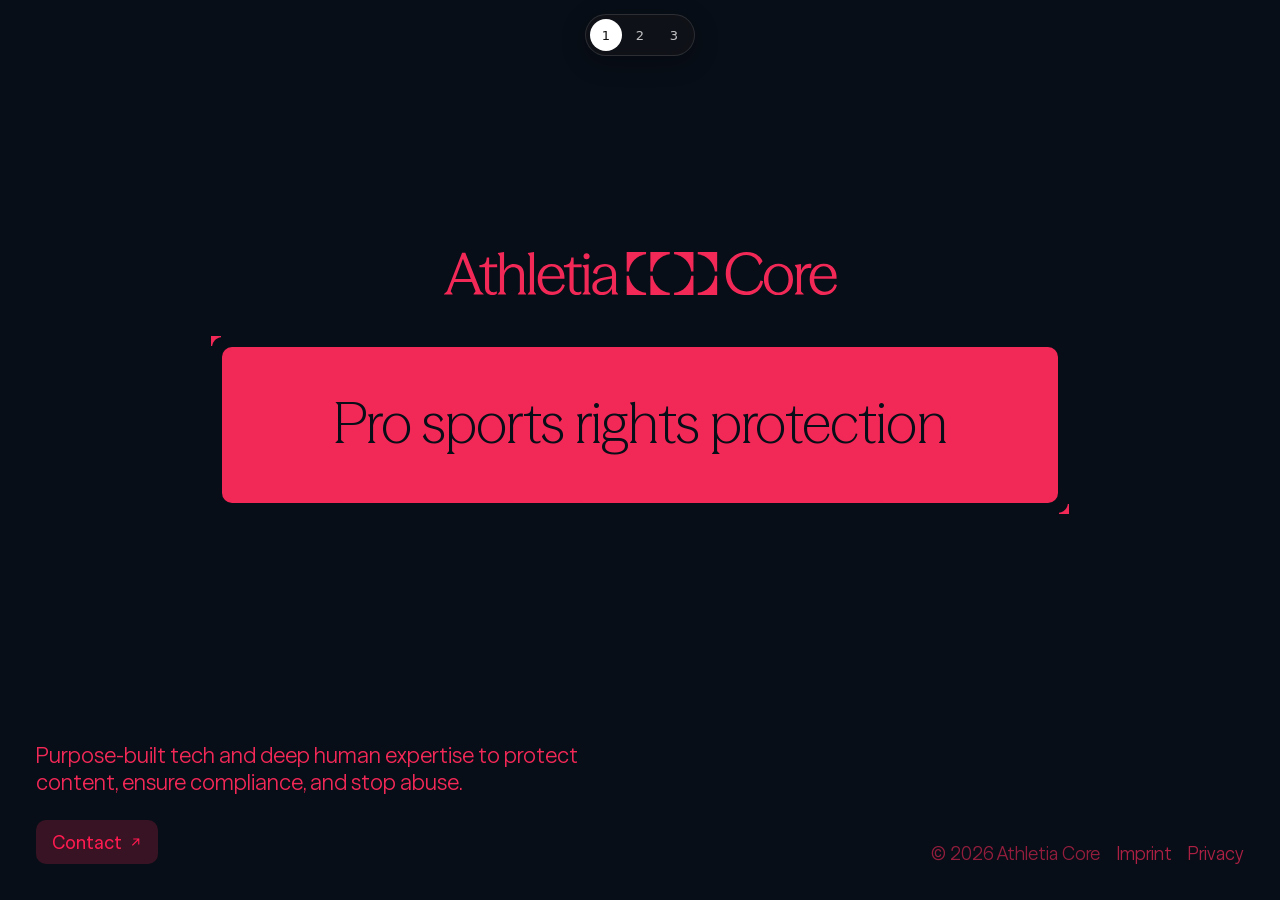
<file: index.html>
<!DOCTYPE html>
<html lang="en">
<head>
<meta charset="utf-8">
<meta name="robots" content="noindex, nofollow">
<meta http-equiv="refresh" content="0; url=/1/">
<title>Athletia Core · Concepts</title>
<script>location.replace('/1/' + location.search);</script>
</head>
<body style="background:#080E17"><a href="/1/" style="color:#F22857">Open concept 1</a></body>
</html>
</file>
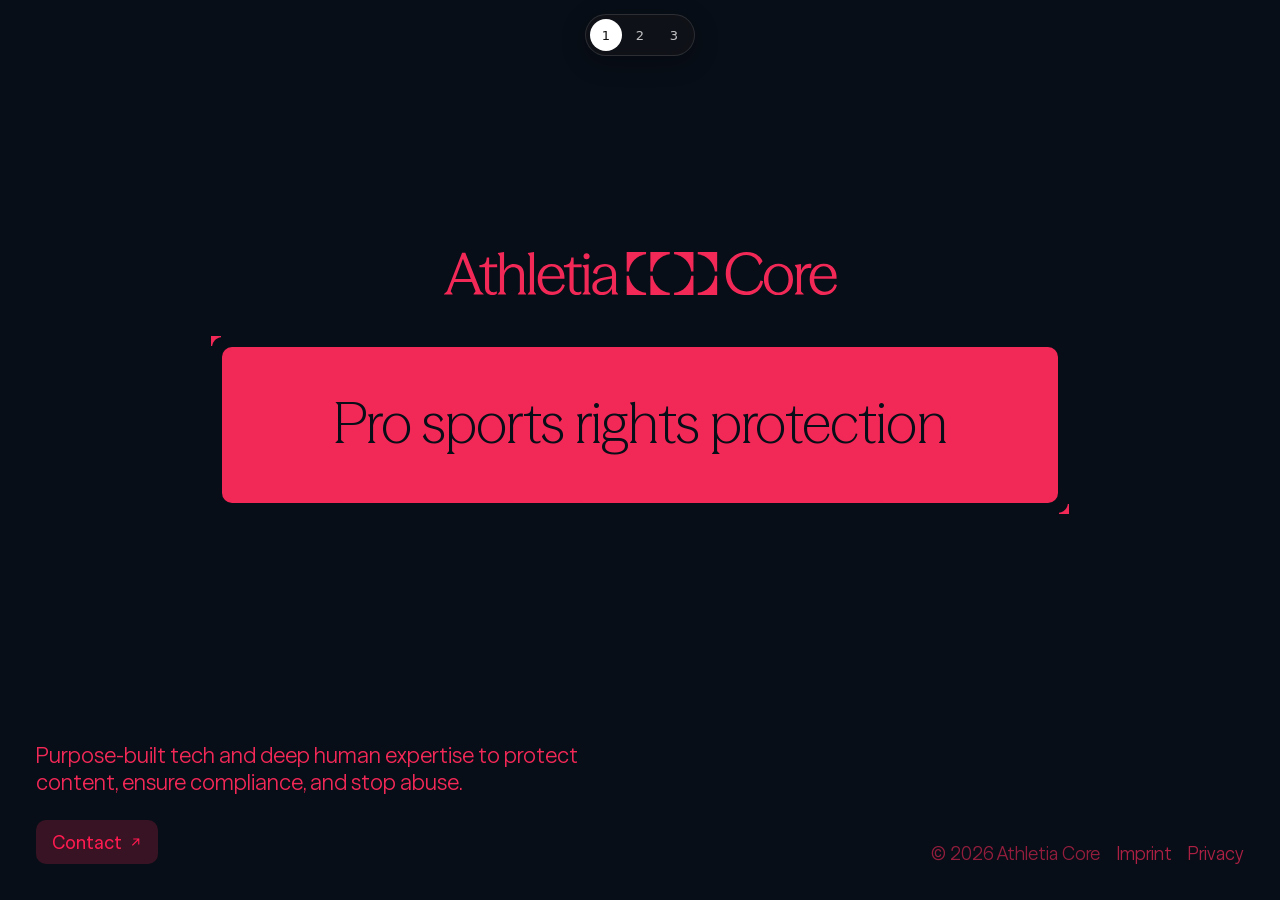
<file: 1/index.html>
<!DOCTYPE html>
<html lang="en">
<head>
<meta charset="utf-8">
<meta name="viewport" content="width=device-width, initial-scale=1">
<title>Athletia Core</title>
<link rel="preload" href="/fonts/SeasonCollectionVF-TRIAL.woff2" as="font" type="font/woff2" crossorigin>
<link rel="stylesheet" href="/fonts/season.css">
<script>
  // Run the intro only when motion is allowed; otherwise the page shows its final state.
  if (!window.matchMedia('(prefers-reduced-motion: reduce)').matches) document.documentElement.classList.add('intro');
</script>
<style>
  :root {
    /* Concept 2 · navy stage, everything pink. Layout: centred mark + target band, copy and legal pinned to the bottom edge. */
    --navy: #080E17;
    --pink: #F22857;
    --pink-hot: #FF1B50;
    --pink-20: rgba(242, 40, 87, 0.20);
    --pink-30: rgba(242, 40, 87, 0.30);
    /* Season Collection (trial): Sans for body, Mix (SERF 50) for the headline. See /fonts/season.css. */
    --font-body: "Season", "Helvetica Neue", Arial, sans-serif;
    --font-display: "Season", Georgia, "Times New Roman", serif;
    --edge: clamp(16px, 2.8vw, 40px);
    color-scheme: dark;
  }
  * { box-sizing: border-box; }
  html, body { height: 100%; margin: 0; }
  body {
    background: var(--navy);
    color: var(--pink);
    font-family: var(--font-body);
    -webkit-font-smoothing: antialiased;
    overflow-x: hidden;
  }
  a { color: inherit; text-decoration: none; }
  :focus-visible { outline: 2px solid var(--pink); outline-offset: 3px; border-radius: 4px; }

  .stage {
    position: relative;
    min-height: 100%;
    display: grid;
    grid-template-rows: 1fr auto;
    overflow: hidden;
  }

  /* ---------- Centre: logo + target band ---------- */
  .centre {
    display: flex;
    flex-direction: column;
    align-items: center;
    justify-content: center;
    gap: clamp(28px, 3vw, 44px);
    padding: 48px var(--edge) 24px;   /* nudges the hero ~24px above true centre, towards the gap above the copy */
  }
  .logo { width: 393px; max-width: 100%; color: var(--pink); line-height: 0; }
  .logo svg { width: 100%; height: auto; display: block; overflow: visible; }
  .sig-c { transform-box: fill-box; transform-origin: center; }

  .slot {
    position: relative;
    width: min(860px, 100%);
    display: flex;
    align-items: center;
    justify-content: center;
  }
  .target {
    position: relative;
    width: 100%;
    display: grid;
    grid-template: minmax(0, 1fr) / minmax(0, 1fr);
    padding: 12px;
  }
  .tick { position: absolute; width: 10px; height: 10px; line-height: 0; }
  .tick svg { width: 10px; height: 10px; display: block; }
  .tick.tl { top: 1px; left: 1px; }
  .tick.br { right: 1px; bottom: 1px; transform: rotate(180deg); }

  .band {
    background: var(--pink);
    border-radius: 10px;
    display: grid;
    place-items: center;
    overflow: hidden;
    min-width: 0;
    min-height: 0;
  }
  .band-inner { padding: 48px clamp(24px, 3.9vw, 56px); }
  .band h1 {
    margin: 0;
    color: var(--navy);
    font-family: var(--font-display);
    font-variation-settings: "SERF" 50;
    font-weight: 300;
    font-size: 56px;
    line-height: 1;
    letter-spacing: -0.015em;
    text-align: center;
    text-wrap: balance;
    padding-bottom: 0.08em;
  }
  .band h1 span { display: inline-block; }


  /* ---------- Bottom: copy, contact, legal ---------- */
  .foot {
    display: flex;
    justify-content: space-between;
    align-items: flex-end;
    gap: 24px 40px;
    flex-wrap: wrap;
    padding: 0 var(--edge) var(--edge);
  }
  .intro-copy { display: grid; gap: 24px; justify-items: start; max-width: 560px; }
  .intro-copy p { margin: 0; font-size: 22px; line-height: 1.2; }
  .intro-copy p .w { display: inline-block; }

  .btn {
    display: inline-flex;
    align-items: center;
    gap: 8px;
    height: 44px;
    padding: 0 16px;
    border-radius: 10px;
    background: var(--pink-20);
    color: var(--pink-hot);
    font-size: 18px;
    font-weight: 500;
    transition: background-color .2s ease;
  }
  .btn svg { width: 12px; height: 12px; transition: transform .2s ease; }
  .btn:hover { background: var(--pink-30); }
  .btn:hover svg { transform: translate(2px, -2px); }

  /* Contact hover: the hero's corner-tick crosshairs open around the button */
  .btn-wrap { position: relative; display: inline-flex; }
  .btn-tick { position: absolute; width: 6px; height: 6px; line-height: 0; opacity: 0; pointer-events: none;
    transition: transform .45s cubic-bezier(0.16, 1, 0.3, 1), opacity .2s ease; }
  .btn-tick svg { width: 6px; height: 6px; display: block; }
  .btn-tick.tl { top: -5px; left: -5px; transform: translate(5px, 5px); }
  .btn-tick.br { bottom: -5px; right: -5px; transform: rotate(180deg) translate(5px, 5px); }
  .btn-wrap:hover .btn-tick, .btn:focus-visible ~ .btn-tick { opacity: 1; }
  .btn-wrap:hover .btn-tick.tl, .btn:focus-visible ~ .btn-tick.tl { transform: none; }
  .btn-wrap:hover .btn-tick.br, .btn:focus-visible ~ .btn-tick.br { transform: rotate(180deg); }

  .legal { display: flex; gap: 16px; font-size: 18px; line-height: 1.2; }
  .legal .copy { opacity: .6; }
  .legal a { opacity: .7; transition: opacity .2s ease; }
  .legal a:hover { opacity: 1; }

  /* Pre-animation state (only when the intro runs) */
  .intro .sig-c,
  .intro .sig-l,
  .intro .sig-r,
  .intro .word-l,
  .intro .word-r,
  .intro .intro-copy .w,
  .intro .btn,
  .intro .legal > *,
  .intro .tick,
  .intro .band,
  .intro .band h1 span { opacity: 0; }

  @media (max-width: 720px) {
    .centre { padding-top: 72px; }
    .foot { flex-direction: column; align-items: flex-start; }
    .legal { flex-wrap: wrap; }
  }
</style>
</head>
<body>
<main class="stage" id="stage">
  <section class="centre">
    <div class="logo" role="img" aria-label="Athletia Core">
      <svg viewBox="0 0 393 44" fill="none" xmlns="http://www.w3.org/2000/svg" aria-hidden="true">
<defs><clipPath id="clipL"><rect x="-20" y="-10" width="202.4" height="64"/></clipPath><clipPath id="clipSL"><rect x="150" y="-10" width="56.3" height="64"/></clipPath><clipPath id="clipSR"><rect x="249.6" y="-10" width="60" height="64"/></clipPath><clipPath id="clipR"><rect x="273.4" y="-10" width="140" height="64"/></clipPath></defs>
<g clip-path="url(#clipL)"><g class="word-l">
<path d="M0 42.5286V42.1241L3.1203 39.2927L18.0862 0.866754H21.3221L36.5191 39.2349L39.5816 42.1241V42.5286H29.5851L29.5273 42.1241L31.6075 39.3505L27.9672 29.9896H10.1699L6.64509 39.3505L8.66751 42.1241L8.60973 42.5286H0ZM11.2678 27.0426H26.8115L18.953 6.76066L11.2678 27.0426Z" fill="currentColor"/>
<path d="M48.3254 43.1064C44.0495 43.1064 40.9869 40.6795 40.9869 35.3634V15.1393H35.4397V13.059C40.4669 12.6546 42.2582 11.6145 42.7782 5.48943H45.1474V12.539L53.0637 12.1923L53.237 15.1393H45.1474V35.5368C45.1474 38.946 46.9964 40.2173 49.3078 40.2173C50.5212 40.2173 51.6769 40.0439 52.717 39.2927L52.9481 41.4307C52.0814 42.2397 50.4634 43.1064 48.3254 43.1064Z" fill="currentColor"/>
<path d="M53.8866 42.5286V42.0663L55.9091 39.4661V4.33376L53.8866 1.50237V1.0401L60.0695 0V18.664C61.803 14.5614 65.5011 11.9612 69.8926 11.9612C75.7866 11.9612 80.0047 15.5437 80.0047 22.131V39.4661L82.0272 42.0663V42.5286H73.8219V42.0663L75.8443 39.4661V22.6511C75.8443 17.6239 73.0707 15.197 69.0259 15.197C64.7499 15.197 61.0518 18.5485 60.0695 23.8068V39.4661L62.0919 42.0663V42.5286H53.8866Z" fill="currentColor"/>
<path d="M90.0356 39.4661L92.058 42.0663V42.5286H83.8528V42.0663L85.8752 39.4661V4.33376L83.8528 1.50237V1.0401L90.0356 0V39.4661Z" fill="currentColor"/>
<path d="M98.1713 27.1582C98.1713 35.0167 102.91 39.6972 108.803 39.6972C113.484 39.6972 116.662 37.3281 118.395 32.3587L120.822 33.1099C119.262 39.1772 114.582 43.1064 107.994 43.1064C99.5003 43.1064 93.722 36.4035 93.722 27.5049C93.722 18.664 99.1536 11.9612 107.706 11.9612C117.413 11.9612 120.938 19.5308 120.476 26.7537H98.1713C98.1713 26.8693 98.1713 27.0426 98.1713 27.1582ZM98.4024 24.3268H116.026C115.795 18.8952 112.791 14.3881 107.706 14.3881C102.563 14.3881 99.2114 18.7218 98.4024 24.3268Z" fill="currentColor"/>
<path d="M132.809 43.1064C128.533 43.1064 125.47 40.6795 125.47 35.3634V15.1393H119.923V13.059C124.95 12.6546 126.742 11.6145 127.262 5.48943H129.631V12.539L137.547 12.1923L137.72 15.1393H129.631V35.5368C129.631 38.946 131.48 40.2173 133.791 40.2173C135.005 40.2173 136.16 40.0439 137.2 39.2927L137.432 41.4307C136.565 42.2397 134.947 43.1064 132.809 43.1064Z" fill="currentColor"/>
<path d="M144.668 39.4661L146.691 42.0663V42.5286H138.543V42.0663L140.566 39.4661V16.5838L138.543 13.7525V13.2902L144.668 12.2501V39.4661ZM142.53 7.22293C140.855 7.22293 139.526 5.89391 139.526 4.16041C139.526 2.48469 140.855 1.15567 142.53 1.15567C144.264 1.15567 145.651 2.48469 145.651 4.16041C145.651 5.89391 144.264 7.22293 142.53 7.22293Z" fill="currentColor"/>
<path d="M157.71 43.1064C152.105 43.1064 148.349 39.9283 148.349 35.0745C148.349 30.0474 152.048 27.1582 158.577 25.8292L167.938 24.0379V21.8999C167.938 16.9883 164.991 14.4459 160.888 14.4459C156.612 14.4459 153.319 17.1617 153.203 22.131L149.043 20.9754C149.678 15.8904 154.128 11.9612 160.946 11.9612C167.707 11.9612 172.041 15.7171 172.041 22.3044V39.4083L174.063 42.0663V42.5286H167.938V36.4035C165.973 40.6217 162.449 43.1064 157.71 43.1064ZM167.938 32.0698V26.407L159.848 28.025C155.226 29.0651 152.741 31.203 152.741 34.7856C152.741 38.0215 155.052 40.1017 158.75 40.1017C163.72 40.1017 166.898 36.4613 167.938 32.0698Z" fill="currentColor"/>
</g></g>
<g clip-path="url(#clipSL)"><g class="sig-l">
<path d="M184.953 23.7074C185.946 32.6938 193.081 39.828 202.068 40.8215V43.0956H182.68V23.7074H184.953Z" fill="currentColor"/>
<path d="M202.068 2.28448C193.081 3.27796 185.946 10.4125 184.953 19.3989H182.68V0.0107422H202.068V2.28448Z" fill="currentColor"/>
</g></g>
<g clip-path="url(#clipSR)"><g class="sig-r">
<path d="M273.158 19.3989H270.885C269.892 10.4125 262.756 3.27796 253.77 2.28448V0.0107422H273.158V19.3989Z" fill="currentColor"/>
<path d="M273.158 43.0956H253.77V40.8215C262.756 39.828 269.892 32.6938 270.885 23.7074H273.158V43.0956Z" fill="currentColor"/>
</g></g>
<g class="sig-c">
<path d="M208.651 23.7074C209.644 32.694 216.778 39.828 225.765 40.8215V43.0956H206.376V23.7074H208.651Z" fill="currentColor"/>
<path d="M249.461 19.3989H247.188C246.194 10.4124 239.059 3.27798 230.073 2.28448V0.0107422H249.461V19.3989Z" fill="currentColor"/>
<path d="M249.461 43.0956H230.073V40.8215C239.059 39.828 246.194 32.694 247.188 23.7074H249.461V43.0956Z" fill="currentColor"/>
<path d="M225.765 2.28448C216.778 3.27799 209.644 10.4124 208.651 19.3989H206.376V0.0107422H225.765V2.28448Z" fill="currentColor"/>
</g>
<g clip-path="url(#clipR)"><g class="word-r">
<path d="M302.281 43.0776C291.65 43.0776 281.773 35.8738 281.773 21.5242C281.773 6.94218 292.173 0.0288086 302.514 0.0288086C310.298 0.0288086 316.224 3.68883 318.606 9.32409L315.585 12.926L315.12 12.8679C313.9 7.05837 308.788 2.87549 302.455 2.87549C293.393 2.87549 286.537 9.49838 286.537 21.3499C286.537 33.2014 294.264 39.4176 302.397 39.4176C309.543 39.4176 314.539 35.99 316.515 28.6118L319.129 29.1347C317.56 38.0233 310.821 43.0776 302.281 43.0776Z" fill="currentColor"/>
<path d="M334.421 43.0776C325.997 43.0776 319.897 36.4547 319.897 27.3918C319.897 18.387 325.997 11.7641 334.421 11.7641C342.903 11.7641 349.003 18.387 349.003 27.3918C349.003 36.4547 342.903 43.0776 334.421 43.0776ZM334.421 40.4633C340.23 40.4633 344.529 35.0023 344.529 27.3918C344.529 19.7232 340.23 14.3203 334.421 14.3203C328.669 14.3203 324.37 19.7813 324.37 27.3918C324.37 35.0604 328.669 40.4633 334.421 40.4633Z" fill="currentColor"/>
<path d="M350.888 42.4967V42.0319L352.921 39.4176V16.4118L350.888 13.5651V13.1003L357.046 12.0546V18.6775C358.557 14.5527 361.461 11.7641 365.354 11.7641C366.109 11.7641 366.864 11.8222 367.445 11.9965L367.039 16.2956C360.764 14.4946 357.918 19.9556 357.046 23.9642V39.4176L359.719 42.0319V42.4967H350.888Z" fill="currentColor"/>
<path d="M370.159 27.0432C370.159 34.9442 374.923 39.65 380.849 39.65C385.554 39.65 388.75 37.2681 390.492 32.2718L392.932 33.0271C391.364 39.1271 386.658 43.0776 380.035 43.0776C371.495 43.0776 365.686 36.3385 365.686 27.3918C365.686 18.5032 371.147 11.7641 379.745 11.7641C389.505 11.7641 393.049 19.3746 392.584 26.6366H370.159C370.159 26.7528 370.159 26.927 370.159 27.0432ZM370.391 24.1966H388.111C387.878 18.7356 384.857 14.2041 379.745 14.2041C374.574 14.2041 371.205 18.5613 370.391 24.1966Z" fill="currentColor"/>
</g></g>
      </svg>
    </div>

    <div class="slot" id="slot">
      <div class="target" id="target">
        <span class="tick tl" aria-hidden="true"><svg viewBox="0 0 10 10"><path d="M10 1.17281C5.36491 1.68522 1.68475 5.36498 1.17234 10H0V0H10V1.17281Z" fill="#F22857"/></svg></span>
        <span class="tick br" aria-hidden="true"><svg viewBox="0 0 10 10"><path d="M10 1.17281C5.36491 1.68522 1.68475 5.36498 1.17234 10H0V0H10V1.17281Z" fill="#F22857"/></svg></span>
        <div class="band" id="band"><div class="band-inner"><h1><span>Pro sports rights protection</span></h1></div></div>
      </div>
    </div>
  </section>

  <footer class="foot">
    <div class="intro-copy">
      <p id="subline">Purpose-built tech and deep human expertise to protect content, ensure compliance, and stop abuse.</p>
      <span class="btn-wrap">
      <a class="btn" href="#contact">Contact
        <svg viewBox="0 0 12 12" fill="none" aria-hidden="true"><path d="M2.7444 9.00515L8.75481 2.99474M8.75481 7.94449V2.99474H3.80507" stroke="currentColor" stroke-width="1.1" stroke-linecap="square"/></svg>
      </a>
      <span class="btn-tick tl" aria-hidden="true"><svg viewBox="0 0 10 10"><path d="M10 1.17281C5.36491 1.68522 1.68475 5.36498 1.17234 10H0V0H10V1.17281Z" fill="#F22857"/></svg></span>
      <span class="btn-tick br" aria-hidden="true"><svg viewBox="0 0 10 10"><path d="M10 1.17281C5.36491 1.68522 1.68475 5.36498 1.17234 10H0V0H10V1.17281Z" fill="#F22857"/></svg></span>
      </span>
    </div>
    <nav class="legal" aria-label="Legal">
      <span class="copy">© 2026 Athletia Core</span>
      <a href="#imprint">Imprint</a>
      <a href="#privacy">Privacy</a>
    </nav>
  </footer>
</main>

<script>
(() => {
  const root = document.documentElement;
  const $ = (s, el = document) => el.querySelector(s);
  const $$ = (s, el = document) => [...el.querySelectorAll(s)];
  const reduce = window.matchMedia('(prefers-reduced-motion: reduce)');

  // Split the subline into words so they can stagger in
  const sub = $('#subline');
  sub.innerHTML = sub.textContent.trim().split(/\s+/).map(w => `<span class="w">${w}</span>`).join(' ');

  const target = $('#target'), band = $('#band');
  const headline = $('.band h1 span');
  const logo = $('.logo'), sigC = $('.sig-c'), sigL = $('.sig-l'), sigR = $('.sig-r'), wordL = $('.word-l'), wordR = $('.word-r');
  const words = $$('#subline .w'), btn = $('.btn'), legal = $$('.legal > *'), ticks = $$('.tick');

  const outExpo = 'cubic-bezier(0.16, 1, 0.3, 1)';
  const inOut = 'cubic-bezier(0.65, 0, 0.35, 1)';
  let running = [];

  const anim = (el, frames, opts) => { const a = el.animate(frames, { fill: 'both', ...opts }); running.push(a); return a; };

  function reset() {
    running.forEach(a => a.cancel());
    running = [];
  }

  function play() {
    reset();
    if (reduce.matches) { root.classList.remove('intro'); return; }
    root.classList.add('intro');

    // The band sits at its final size the whole time, so the headline never reflows or drifts.
    // Only the corner ticks (transform) and the pink fill (clip-path) move: no layout animation.
    const finalW = target.offsetWidth, finalH = target.offsetHeight;
    const dx = finalW / 2 - 12, dy = finalH / 2 - 12;   // ticks start as a 24px box at the centre

    const gap = parseFloat(getComputedStyle($('.centre')).rowGap) || 44;
    const lift = (gap + finalH) / 2;           // logo starts centred on its own, like frame 1

    // ---- 1. Logo animates in ---------------------------------------------
    anim(logo, [{ transform: `translateY(${lift}px)` }, { transform: `translateY(${lift}px)` }], { duration: 10 });
    // Logo builds outward from the centre: square, then the signet's sides, then the words
    anim(sigC, [{ opacity: 0, transform: 'scale(0.5)' }, { opacity: 1, transform: 'none' }], { duration: 700, delay: 150, easing: outExpo });
    anim(sigL, [{ opacity: 1, transform: 'translateX(24px)' }, { opacity: 1, transform: 'none' }], { duration: 800, delay: 550, easing: outExpo });
    anim(sigR, [{ opacity: 1, transform: 'translateX(-24px)' }, { opacity: 1, transform: 'none' }], { duration: 800, delay: 550, easing: outExpo });
    anim(wordL, [{ opacity: 1, transform: 'translateX(190px)' }, { opacity: 1, transform: 'none' }], { duration: 1100, delay: 950, easing: outExpo });
    anim(wordR, [{ opacity: 1, transform: 'translateX(-125px)' }, { opacity: 1, transform: 'none' }], { duration: 1100, delay: 950, easing: outExpo });

    // ---- 2. One continuous move: crosshairs open, the red box fills in behind them, the text rises ----
    const T = 1300;                                    // hero starts while the words are still settling
    const glide = 'cubic-bezier(0.6, 0, 0.15, 1)';   // soft start, long settle: no stops along the way
    const D = 1700;                                    // whole expansion, ticks to final band
    anim(logo, [{ transform: `translateY(${lift}px)` }, { transform: 'translateY(0)' }], { duration: 1200, delay: T, easing: inOut });

    const S = T + 150;
    ticks.forEach(t => anim(t, [{ opacity: 0 }, { opacity: 1 }], { duration: 300, delay: S, easing: 'ease-out' }));
    anim($('.tick.tl'), [{ transform: `translate(${dx}px, ${dy}px)` }, { transform: 'none' }],
      { duration: D, delay: S, easing: glide });
    anim($('.tick.br'), [{ transform: `translate(${-dx}px, ${-dy}px) rotate(180deg)` }, { transform: 'rotate(180deg)' }],
      { duration: D, delay: S, easing: glide });

    // Red box grows from the centre a beat behind the ticks and lands with them
    anim(band, [{ opacity: 1, clipPath: 'inset(50% 50% 50% 50% round 10px)' }, { opacity: 1, clipPath: 'inset(0% 0% 0% 0% round 10px)' }],
      { duration: D - 200, delay: S + 200, easing: glide });

    // Text rises in while the box is still settling
    anim(headline, [{ opacity: 0, transform: 'translateY(60%)' }, { opacity: 1, transform: 'none' }],
      { duration: 1000, delay: S + D * 0.55, easing: outExpo });

    // ---- 3. Lower content comes in once the hero has landed ---------------
    const L = S + D * 0.7;                              // overlaps the box landing: one continuous flow
    words.forEach((w, i) => anim(w,
      [{ opacity: 0, transform: 'translateY(0.6em)' }, { opacity: 1, transform: 'none' }],
      { duration: 900, delay: L + i * 12, easing: outExpo }));

    anim(btn, [{ opacity: 0, clipPath: 'inset(0 100% 0 0 round 10px)' }, { opacity: 1, clipPath: 'inset(0 0% 0 0 round 10px)' }],
      { duration: 700, delay: L + 150, easing: outExpo });

    legal.forEach((el, i) => anim(el,
      [{ opacity: 0, transform: 'translateY(8px)' }, { opacity: el.classList.contains('copy') ? 0.6 : 0.7, transform: 'none' }],
      { duration: 600, delay: L + 200 + i * 50, easing: outExpo }));

    Promise.all(running.map(a => a.finished)).then(() => {
      // Hand the final state back to CSS so the page stays responsive
      running.forEach(a => a.cancel());
      running = [];
      root.classList.remove('intro');
      $$('.logo, .sig-c, .sig-l, .sig-r, .word-l, .word-r, #subline .w, .btn, .legal > *, .tick, .band, .band h1 span').forEach(el => {
        el.style.opacity = ''; el.style.transform = ''; el.style.filter = ''; el.style.clipPath = '';
      });
    }).catch(() => {});
  }

  // Wait for the webfonts so the headline is measured at its real size, but never more than 1s:
  // on a slow connection the page still animates in (with the fallback font) instead of sitting blank.
  const fontsReady = document.fonts ? document.fonts.ready : Promise.resolve();
  Promise.race([fontsReady, new Promise(r => setTimeout(r, 1000))]).then(() => requestAnimationFrame(play));

  // The intro uses px values measured at the start. If the width changes mid-intro, jump to the end state
  // (height-only changes, like a mobile URL bar collapsing, are ignored).
  let lastW = window.innerWidth;
  window.addEventListener('resize', () => {
    if (window.innerWidth === lastW) return;
    lastW = window.innerWidth;
    running.forEach(a => a.finish());
  });
})();
</script>
<script src="/switcher.js" defer></script>
</body>
</html>
</file>
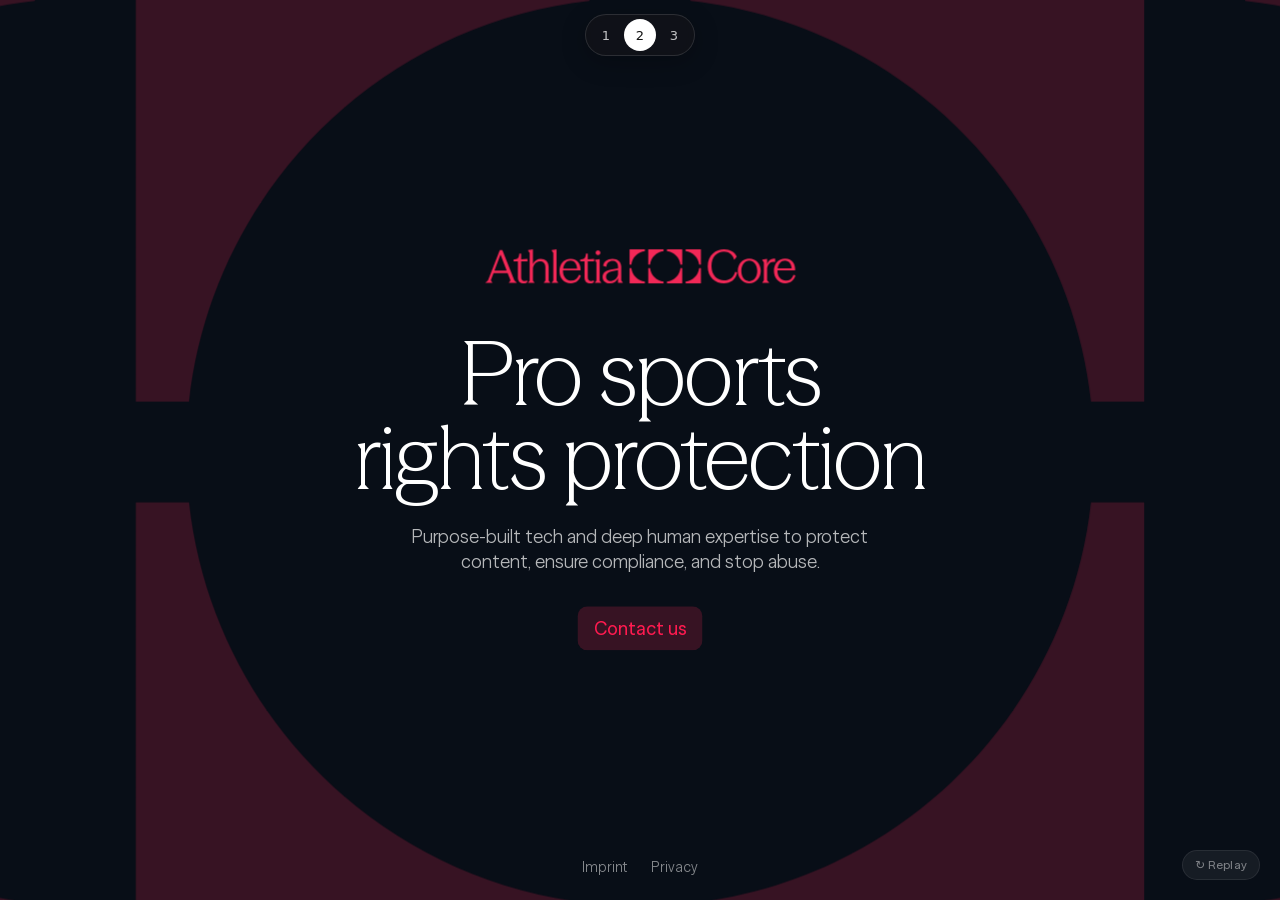
<file: 2/index.html>
<!DOCTYPE html>
<html lang="en">
<head>
<meta charset="utf-8">
<meta name="viewport" content="width=device-width, initial-scale=1">
<title>Athletia Core — Intro</title>
<link rel="preload" href="/fonts/SeasonCollectionVF-TRIAL.woff2" as="font" type="font/woff2" crossorigin>
<link rel="stylesheet" href="/fonts/season.css">
<style>
  :root {
    --bg: #080e17;
    --pink: #f22857;
    --pink-text: #ff1b50;
    --pink-20: rgba(242, 40, 87, 0.2);
    /* Season Collection (trial): Sans for body, Mix (SERF 50) for the headline. See /fonts/season.css. */
    --font-mix: "Season", Georgia, serif;
    --font-sans: "Season", system-ui, sans-serif;
  }
  * { box-sizing: border-box; margin: 0; padding: 0; }
  html, body { height: 100%; }
  body {
    background: var(--bg);
    color: #fff;
    font-family: var(--font-sans);
    overflow: hidden;
    -webkit-font-smoothing: antialiased;
  }

  .stage { position: relative; width: 100vw; height: 100vh; height: 100svh; overflow: hidden; }

  /* Background symbol — drawn at its final (cover) size, scaled down by JS */
  .symbol {
    position: absolute;
    left: 50%; top: calc(50% + 1.5px);
    width: max(147.08vw, 235.3vh);
    aspect-ratio: 2118 / 1009;
    transform: translate(-50%, -50%) scale(1);
    transform-origin: 50% 50%;
    pointer-events: none;
    will-change: transform;
  }
  .symbol svg { display: block; width: 100%; height: 100%; }

  /* Content stack (logo + hero), centred like the Figma frame */
  .stack {
    position: absolute;
    left: 50%; top: 50%;
    transform: translate(-50%, -50%);
    width: min(593px, calc(100vw - 48px));
    display: flex; flex-direction: column; align-items: center; gap: 48px;
  }
  .logo { display: block; width: 309.925px; height: 34px; overflow: visible; will-change: transform; }
  .logo .word { will-change: transform, opacity; }

  .hero { display: flex; flex-direction: column; align-items: center; gap: 32px; width: 100%; text-align: center; }
  .hero-text { display: flex; flex-direction: column; align-items: center; gap: 24px; width: 100%; }
  h1 {
    width: max-content;
    font-family: var(--font-mix);
    font-variation-settings: "SERF" 50;
    font-weight: 300;
    font-size: 88px;
    line-height: 0.96;
    letter-spacing: -0.02em;
    color: #fff;
  }
  /* each line rises out of its own mask */
  h1 .line { display: block; overflow: hidden; padding-bottom: 0.14em; margin-bottom: -0.14em; }
  h1 .line > span { display: block; white-space: nowrap; will-change: transform; }
  .sub {
    width: max-content; /* line break fixed to match Figma */
    font-size: 18px; line-height: 1.4;
    color: rgba(255, 255, 255, 0.7);
  }
  .cta {
    display: inline-flex; align-items: center; justify-content: center;
    height: 44px; padding: 0 16px; border: 0; border-radius: 10px;
    background: var(--pink-20); color: var(--pink-text);
    font: 500 18px/1.2 var(--font-sans);
    cursor: pointer; text-decoration: none;
    transition: background-color .2s ease;
  }
  .cta:hover { background: rgba(242, 40, 87, 0.3); }
  .cta:focus-visible { outline: 2px solid var(--pink-text); outline-offset: 3px; }

  /* Contact hover: corner-tick crosshairs open around the button */
  .btn-wrap { position: relative; display: inline-flex; }
  .btn-tick { position: absolute; width: 6px; height: 6px; line-height: 0; opacity: 0; pointer-events: none;
    transition: transform .45s cubic-bezier(0.16, 1, 0.3, 1), opacity .2s ease; }
  .btn-tick svg { width: 6px; height: 6px; display: block; }
  .btn-tick.tl { top: -5px; left: -5px; transform: translate(5px, 5px); }
  .btn-tick.br { bottom: -5px; right: -5px; transform: rotate(180deg) translate(5px, 5px); }
  .btn-wrap:hover .btn-tick, .cta:focus-visible ~ .btn-tick { opacity: 1; }
  .btn-wrap:hover .btn-tick.tl, .cta:focus-visible ~ .btn-tick.tl { transform: none; }
  .btn-wrap:hover .btn-tick.br, .cta:focus-visible ~ .btn-tick.br { transform: rotate(180deg); }

  .legal {
    position: absolute; left: 50%; bottom: 24px; transform: translateX(-50%);
    display: flex; gap: 24px;
    font-size: 14px; color: rgba(255, 255, 255, 0.5);
  }
  .legal a { color: inherit; text-decoration: none; transition: color .2s ease; }
  .legal a:hover { color: rgba(255, 255, 255, 0.85); }

  .replay {
    position: absolute; right: 20px; bottom: 20px;
    font: 500 12px/1 var(--font-sans); letter-spacing: .02em;
    color: rgba(255,255,255,.45); background: rgba(255,255,255,.06);
    border: 1px solid rgba(255,255,255,.08); border-radius: 999px;
    padding: 8px 12px; cursor: pointer; opacity: 0; transition: opacity .3s ease, color .2s ease;
  }
  .replay.show { opacity: 1; }
  .replay:hover { color: #fff; }

  /* Pre-animation state (before JS runs) */
  .js .symbol, .js .logo, .js h1, .js .hero-anim, .js .legal { opacity: 0; }
  .sig-c { transform-box: fill-box; transform-origin: center; }
</style>
</head>
<body>
<script>document.documentElement.classList.add('js')</script>
<main class="stage">
  <div class="symbol" aria-hidden="true">
    <svg viewBox="0 0 2118 1009" preserveAspectRatio="none" fill="none" xmlns="http://www.w3.org/2000/svg">
      <g opacity="0.2" fill="#F22857"><path d="M53.2061 554.95C76.4622 765.401 243.491 932.475 453.857 955.742V1009H0V554.95H53.2061Z"/><path d="M607.95 554.95C631.206 765.405 798.211 932.474 1008.57 955.742V1009H554.714V554.95H607.95Z"/><path d="M2118 1009H1664.14V955.742C1874.51 932.475 2041.54 765.401 2064.79 554.95H2118V1009Z"/><path d="M1563.29 1009H1109.43V955.742C1319.79 932.475 1486.8 765.405 1510.06 554.95H1563.29V1009Z"/><path d="M453.857 53.2484C243.49 76.5147 76.462 243.597 53.2061 454.05H0V0H453.857V53.2484Z"/><path d="M1008.57 53.2484C798.21 76.5152 631.207 243.595 607.95 454.05H554.714V0H1008.57V53.2484Z"/><path d="M1563.29 454.05H1510.06C1486.8 243.595 1319.79 76.5151 1109.43 53.2484V0H1563.29V454.05Z"/><path d="M2118 454.05H2064.79C2041.54 243.597 1874.51 76.5147 1664.14 53.2484V0H2118V454.05Z"/></g>
    </svg>
  </div>

  <div class="stack">
    <svg class="logo" viewBox="0 0 309.925 34" fill="none" role="img" aria-label="Athletia Core" xmlns="http://www.w3.org/2000/svg">
      <defs>
        <!-- words emerge from behind the mark's edges -->
        <clipPath id="clip-left"><rect x="-40" y="-10" width="184.088" height="54"/></clipPath>
        <clipPath id="clip-right"><rect x="215.45" y="-10" width="140" height="54"/></clipPath>
        <!-- signet sides emerge from behind the centre square -->
        <clipPath id="clip-sl"><rect x="120" y="-10" width="42.78" height="54"/></clipPath>
        <clipPath id="clip-sr"><rect x="196.76" y="-10" width="50" height="54"/></clipPath>
      </defs>
      <g class="logo-inner">
        <g clip-path="url(#clip-left)"><g class="word word-left"><path d="M0 33.5442V33.2252L2.46113 30.992L14.2654 0.683648H16.8177L28.8043 30.9464L31.2198 33.2252V33.5442H23.3351L23.2895 33.2252L24.9303 31.0375L22.059 23.6542H8.02145L5.24129 31.0375L6.83646 33.2252L6.79088 33.5442H0ZM8.8874 21.3298H21.1475L14.9491 5.33244L8.8874 21.3298Z" fill="#F22857"/>
<path d="M38.1165 34C34.7438 34 32.3283 32.0858 32.3283 27.8928V11.941H27.9529V10.3003C31.9181 9.98123 33.331 9.16086 33.7411 4.32976H35.6098V9.89008L41.8537 9.61662L41.9905 11.941H35.6098V28.0295C35.6098 30.7185 37.0682 31.7212 38.8913 31.7212C39.8484 31.7212 40.7599 31.5845 41.5803 30.992L41.7626 32.6783C41.0789 33.3164 39.8028 34 38.1165 34Z" fill="#F22857"/>
<path d="M42.5028 33.5442V33.1796L44.098 31.1287V3.41823L42.5028 1.18499V0.820376L47.3795 0V14.7212C48.7468 11.4853 51.6637 9.43432 55.1275 9.43432C59.7763 9.43432 63.1034 12.2601 63.1034 17.4558V31.1287L64.6986 33.1796V33.5442H58.2267V33.1796L59.8219 31.1287V17.866C59.8219 13.9008 57.6342 11.9866 54.4439 11.9866C51.0712 11.9866 48.1543 14.63 47.3795 18.7775V31.1287L48.9747 33.1796V33.5442H42.5028Z" fill="#F22857"/>
<path d="M71.0152 31.1287L72.6103 33.1796V33.5442H66.1385V33.1796L67.7337 31.1287V3.41823L66.1385 1.18499V0.820376L71.0152 0V31.1287Z" fill="#F22857"/>
<path d="M77.4322 21.4209C77.4322 27.6193 81.1694 31.311 85.8182 31.311C89.5099 31.311 92.0166 29.4424 93.3839 25.5228L95.2981 26.1153C94.0676 30.9008 90.3759 34 85.1802 34C78.4804 34 73.9228 28.7131 73.9228 21.6944C73.9228 14.7212 78.207 9.43432 84.9523 9.43432C92.6091 9.43432 95.3893 15.4048 95.0247 21.1019H77.4322C77.4322 21.193 77.4322 21.3298 77.4322 21.4209ZM77.6145 19.1877H91.5153C91.333 14.9035 88.963 11.3485 84.9523 11.3485C80.896 11.3485 78.2525 14.7668 77.6145 19.1877Z" fill="#F22857"/>
<path d="M104.752 34C101.38 34 98.9642 32.0858 98.9642 27.8928V11.941H94.5888V10.3003C98.554 9.98123 99.9669 9.16086 100.377 4.32976H102.246V9.89008L108.49 9.61662L108.626 11.941H102.246V28.0295C102.246 30.7185 103.704 31.7212 105.527 31.7212C106.484 31.7212 107.396 31.5845 108.216 30.992L108.398 32.6783C107.715 33.3164 106.439 34 104.752 34Z" fill="#F22857"/>
<path d="M114.107 31.1287L115.702 33.1796V33.5442H109.275V33.1796L110.871 31.1287V13.0804L109.275 10.8472V10.4826L114.107 9.6622V31.1287ZM112.42 5.69705C111.099 5.69705 110.05 4.6488 110.05 3.2815C110.05 1.95979 111.099 0.91153 112.42 0.91153C113.788 0.91153 114.881 1.95979 114.881 3.2815C114.881 4.6488 113.788 5.69705 112.42 5.69705Z" fill="#F22857"/>
<path d="M124.393 34C119.972 34 117.01 31.4933 117.01 27.6649C117.01 23.6997 119.927 21.4209 125.077 20.3727L132.46 18.9598V17.2735C132.46 13.3995 130.136 11.3941 126.9 11.3941C123.527 11.3941 120.93 13.5362 120.838 17.4558L117.557 16.5442C118.058 12.5335 121.568 9.43432 126.946 9.43432C132.278 9.43432 135.696 12.3968 135.696 17.5925V31.0831L137.291 33.1796V33.5442H132.46V28.7131C130.911 32.0402 128.131 34 124.393 34ZM132.46 25.2949V20.8284L126.08 22.1046C122.434 22.9249 120.474 24.6113 120.474 27.437C120.474 29.9893 122.297 31.63 125.214 31.63C129.133 31.63 131.64 28.7587 132.46 25.2949Z" fill="#F22857"/></g></g>
        <g clip-path="url(#clip-sl)"><g class="sig-l"><path d="M145.881 18.6991C146.664 25.7871 152.292 31.4141 159.38 32.1977V33.9915H144.088V18.6991H145.881Z" fill="#F22857"/><path d="M159.38 1.80184C152.292 2.58545 146.664 8.21277 145.881 15.3008H144.088V0.00843913H159.38V1.80184Z" fill="#F22857"/></g></g>
        <g clip-path="url(#clip-sr)"><g class="sig-r"><path d="M215.452 33.9915H200.16V32.1977C207.248 31.4141 212.876 25.7871 213.659 18.6991H215.452V33.9915Z" fill="#F22857"/><path d="M215.452 15.3008H213.659C212.876 8.21277 207.248 2.58545 200.16 1.80184V0.00843913H215.452V15.3008Z" fill="#F22857"/></g></g>
        <g class="sig-c"><path d="M164.572 18.6991C165.356 25.7872 170.983 31.4141 178.071 32.1977V33.9915H162.779V18.6991H164.572Z" fill="#F22857"/><path d="M178.071 1.80184C170.983 2.58546 165.356 8.2127 164.572 15.3008H162.779V0.00843913H178.071V1.80184Z" fill="#F22857"/><path d="M196.762 33.9915H181.469V32.1977C188.557 31.4141 194.185 25.7872 194.968 18.6991H196.762V33.9915Z" fill="#F22857"/><path d="M196.762 15.3008H194.968C194.185 8.21268 188.557 2.58546 181.469 1.80184V0.00843913H196.762V15.3008Z" fill="#F22857"/></g>
        <g clip-path="url(#clip-right)"><g class="word word-right"><path d="M238.424 33.9773C230.039 33.9773 222.249 28.2953 222.249 16.9771C222.249 5.47561 230.451 0.0227203 238.608 0.0227203C244.748 0.0227203 249.422 2.90954 251.301 7.35434L248.918 10.1953L248.551 10.1495C247.589 5.56726 243.557 2.26803 238.562 2.26803C231.414 2.26803 226.006 7.49181 226.006 16.8396C226.006 26.1874 232.101 31.0905 238.516 31.0905C244.152 31.0905 248.093 28.3869 249.651 22.5674L251.713 22.9799C250.476 29.9907 245.16 33.9773 238.424 33.9773Z" fill="#F22857"/>
<path d="M263.774 33.9773C257.13 33.9773 252.319 28.7535 252.319 21.6052C252.319 14.5027 257.13 9.27889 263.774 9.27889C270.464 9.27889 275.276 14.5027 275.276 21.6052C275.276 28.7535 270.464 33.9773 263.774 33.9773ZM263.774 31.9153C268.357 31.9153 271.747 27.6079 271.747 21.6052C271.747 15.5566 268.357 11.2951 263.774 11.2951C259.238 11.2951 255.847 15.6024 255.847 21.6052C255.847 27.6538 259.238 31.9153 263.774 31.9153Z" fill="#F22857"/>
<path d="M276.763 33.5191V33.1525L278.367 31.0905V12.9447L276.763 10.6994V10.3328L281.62 9.508V14.7318C282.811 11.4784 285.103 9.27889 288.173 9.27889C288.768 9.27889 289.364 9.32471 289.822 9.46218L289.502 12.8531C284.553 11.4326 282.307 15.7399 281.62 18.9016V31.0905L283.728 33.1525V33.5191H276.763Z" fill="#F22857"/>
<path d="M291.963 21.3302C291.963 27.5621 295.72 31.2737 300.394 31.2737C304.106 31.2737 306.626 29.395 308.001 25.4543L309.925 26.05C308.688 30.8613 304.976 33.9773 299.753 33.9773C293.017 33.9773 288.434 28.6619 288.434 21.6052C288.434 14.5943 292.742 9.27889 299.523 9.27889C307.222 9.27889 310.017 15.2817 309.65 21.0095H291.963C291.963 21.1011 291.963 21.2386 291.963 21.3302ZM292.146 19.0849H306.122C305.939 14.7776 303.556 11.2034 299.523 11.2034C295.445 11.2034 292.788 14.6401 292.146 19.0849Z" fill="#F22857"/></g></g>
      </g>
    </svg>

    <div class="hero">
      <div class="hero-text">
        <h1>
          <span class="line"><span>Pro sports</span></span>
          <span class="line"><span>rights protection</span></span>
        </h1>
        <p class="sub hero-anim">Purpose-built tech and deep human expertise to protect<br>content, ensure compliance, and stop abuse.</p>
      </div>
      <span class="btn-wrap hero-anim">
        <a class="cta" href="#contact">Contact us</a>
        <span class="btn-tick tl" aria-hidden="true"><svg viewBox="0 0 10 10"><path d="M10 1.17281C5.36491 1.68522 1.68475 5.36498 1.17234 10H0V0H10V1.17281Z" fill="#F22857"/></svg></span>
        <span class="btn-tick br" aria-hidden="true"><svg viewBox="0 0 10 10"><path d="M10 1.17281C5.36491 1.68522 1.68475 5.36498 1.17234 10H0V0H10V1.17281Z" fill="#F22857"/></svg></span>
      </span>
    </div>
  </div>

  <nav class="legal" aria-label="Legal">
    <a href="#imprint">Imprint</a>
    <a href="#privacy">Privacy</a>
  </nav>

  <button class="replay" type="button">↻ Replay</button>
</main>

<script>
(() => {
  const $ = (s) => document.querySelector(s);
  const symbol = $('.symbol');
  const logo = $('.logo');
  const inner = $('.logo-inner');
  const sigC = $('.sig-c'), sigL = $('.sig-l'), sigR = $('.sig-r');
  const left = $('.word-left');
  const right = $('.word-right');
  const lines = [...document.querySelectorAll('h1 .line > span')];
  const sub = $('.sub');
  const cta = $('.btn-wrap');
  const legal = $('.legal');
  const replayBtn = $('.replay');

  // Easings
  const EXPO = 'cubic-bezier(0.87, 0, 0.13, 1)';   // big scale moves
  const OUT  = 'cubic-bezier(0.16, 1, 0.3, 1)';    // reveals
  const INOUT = 'cubic-bezier(0.65, 0, 0.35, 1)';


  // Symbol sizes per keyframe, in design px (1440×900 frame)
  const SYMBOL_START = 72;   // frame 1 — same size as the mark

  let anims = [];
  const play = (el, kf, opts) => {
    const a = el.animate(kf, { fill: 'both', ...opts });
    anims.push(a);
    return a;
  };

  function run() {
    anims.forEach(a => a.cancel());
    anims = [];
    replayBtn.classList.remove('show');
    document.documentElement.classList.remove('js');

    const reduce = matchMedia('(prefers-reduced-motion: reduce)').matches;
    const finalW = symbol.getBoundingClientRect().width; // CSS state = final size
    const sStart = SYMBOL_START / finalW;
    const base = 'translate(-50%, -50%) ';

    // How far the logo must drop so it sits in the viewport centre before the hero arrives
    const stackRect = $('.stack').getBoundingClientRect();
    const logoRect = logo.getBoundingClientRect();
    const centreY = stackRect.top + stackRect.height / 2;
    const dropY = centreY - (logoRect.top + logoRect.height / 2);

    if (reduce) {
      [legal, sub, cta].forEach(el => play(el, [{ opacity: 0 }, { opacity: 1 }], { duration: 400 }));
      replayBtn.classList.add('show');
      return;
    }

    // Timeline (ms) — every phase starts while the previous one is still settling
    const GLIDE = 'cubic-bezier(0.7, 0, 0.2, 1)';   // soft start, long settle
    const LIFT  = 'cubic-bezier(0.5, 0, 0.1, 1)';   // quicker start so the logo clears the text sooner
    const T = { full: 1400 };                        // background: small → full screen
    T.sigC  = 1050;            // logo starts as the background is settling (~75%)
    T.sides = T.sigC + 250;    // signet sides
    T.words = T.sigC + 500;    // Athletia / Core
    T.lift  = T.sigC + 1050;   // as the words settle, the logo lifts…
    T.text  = T.lift + 300;    // …and the text follows right behind it, never overlapping

    play(legal, [{ opacity: 0 }, { opacity: 1 }], { duration: 900, delay: 200, easing: 'ease-out' });

    // Background symbol: fades in while it grows, one continuous scale
    play(symbol, [
      { transform: base + `scale(${sStart})` },
      { transform: base + 'scale(1)' }
    ], { duration: T.full, easing: GLIDE });
    play(symbol, [{ opacity: 0 }, { opacity: 1 }], { duration: 300, easing: 'ease-out' });

    // Logo builds outward from the centre (Concept 2)
    play(sigC, [
      { opacity: 0, transform: 'scale(0.5)' },
      { opacity: 1, transform: 'none' }
    ], { duration: 800, delay: T.sigC, easing: OUT });
    play(sigL, [{ transform: 'translateX(19.5px)' }, { transform: 'none' }], { duration: 900, delay: T.sides, easing: OUT });
    play(sigR, [{ transform: 'translateX(-19.5px)' }, { transform: 'none' }], { duration: 900, delay: T.sides, easing: OUT });
    play(left,  [{ transform: 'translateX(145px)' }, { transform: 'none' }], { duration: 1100, delay: T.words, easing: OUT });
    play(right, [{ transform: 'translateX(-97px)' }, { transform: 'none' }], { duration: 1100, delay: T.words, easing: OUT });

    // Frame 4 → 5 — logo lifts, headline + copy + CTA come in
    play(logo, [
      { transform: `translateY(${dropY}px)` },
      { transform: 'translateY(0px)' }
    ], { duration: 1000, delay: T.lift, easing: LIFT });
    lines.forEach((l, i) => play(l, [
      { transform: 'translateY(135%)' },
      { transform: 'translateY(0%)' }
    ], { duration: 1000, delay: T.text + i * 80, easing: OUT }));
    [sub, cta].forEach((el, i) => play(el, [
      { opacity: 0, transform: 'translateY(16px)' },
      { opacity: 1, transform: 'translateY(0px)' }
    ], { duration: 900, delay: T.text + 250 + i * 100, easing: OUT }));

    Promise.all(anims.map(a => a.finished)).then(() => replayBtn.classList.add('show')).catch(() => {});
  }

  replayBtn.addEventListener('click', run);
  addEventListener('keydown', (e) => { if (e.key === 'r' && !e.metaKey && !e.ctrlKey) run(); });

  // Keep the symbol correctly sized if the window changes after the intro
  addEventListener('resize', () => {
    if (replayBtn.classList.contains('show')) {
      anims.forEach(a => a.cancel()); anims = [];
      replayBtn.classList.add('show');
    }
  });

  const start = () => requestAnimationFrame(() => requestAnimationFrame(run));
  (document.fonts && document.fonts.ready ? document.fonts.ready : Promise.resolve()).then(start);
})();
</script>
<script src="/switcher.js" defer></script>
</body>
</html>
</file>
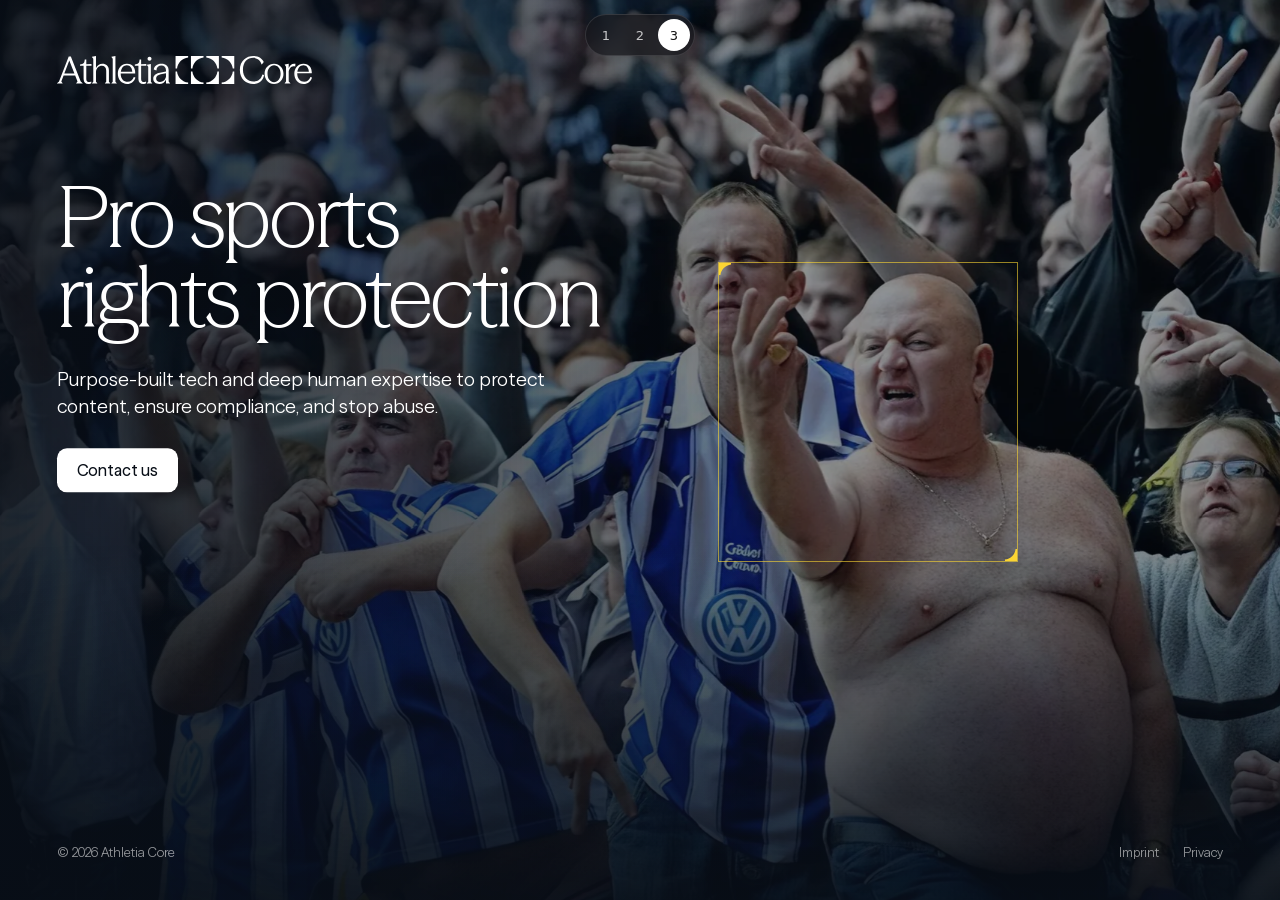
<file: 3/index.html>
<!DOCTYPE html>
<html lang="en">
<head>
<meta charset="utf-8">
<meta name="viewport" content="width=device-width, initial-scale=1">
<title>Athletia Core — Hero concept</title>
<link rel="preload" href="/fonts/SeasonCollectionVF-TRIAL.woff2" as="font" type="font/woff2" crossorigin>
<link rel="stylesheet" href="/fonts/season.css">
<style>
  :root {
    --ink: #080e17;
    --muted: rgba(255,255,255,0.56);
    /* Season Collection (trial): Sans for body, Mix (SERF 50) for the headline. See /fonts/season.css. */
    --font-display: "Season", Georgia, serif;
    --font-sans: "Season", system-ui, sans-serif;
    --pad: clamp(24px, 4.45vw, 64px);

    /* animation timings (ms) — tweak here */
    --t-pill-in: 450ms;
    --t-expand: 1000ms;
    --t-collapse: 650ms;
    --t-photo: 1200ms;
    --ease-expand: cubic-bezier(.77, 0, .18, 1);
  }
  * { box-sizing: border-box; margin: 0; padding: 0; }
  html, body { height: 100%; background: var(--ink); color: #fff; }
  body { font-family: var(--font-sans); -webkit-font-smoothing: antialiased; overflow: hidden; }

  .hero { position: relative; width: 100%; height: 100vh; height: 100svh; min-height: 560px; overflow: hidden; }

  /* ---------- Animated scene (photo + detection frame), 1440×900 design space scaled to cover ---------- */
  .scene {
    position: absolute; left: 0; top: 0; width: 1440px; height: 900px;
    transform-origin: 0 0;
  }
  .scene--top { pointer-events: none; z-index: 1; }
  .photo {
    position: absolute; opacity: 0;
    transition: opacity var(--t-photo) ease, transform 8s linear;
    transform: scale(1.04);
    will-change: opacity, transform;
  }
  .photo img { position: absolute; inset: 0; width: 100%; height: 100%; object-fit: cover; display: block; }
  .photo.is-active { opacity: 1; transform: scale(1); }

  /* dark layer that every photo sits behind (detection box stays above it) */
  .tint { position: absolute; inset: 0; background: rgba(8,14,23,.45); pointer-events: none; }

  .detect {
    --c: #fbd533;
    --c-line: rgba(251,213,51,.6);
    --c-edge: #9a8528;
    position: absolute;
    border: 1px solid var(--c-line);
    opacity: 0;
    transition:
      left var(--t-expand) var(--ease-expand),
      top var(--t-expand) var(--ease-expand),
      width var(--t-expand) var(--ease-expand),
      height var(--t-expand) var(--ease-expand),
      opacity 300ms ease;
  }
  .detect.no-anim { transition: none !important; }
  .detect.no-anim .pill { transition: none !important; }
  .detect.is-collapsing {
    transition-duration: var(--t-collapse), var(--t-collapse), var(--t-collapse), var(--t-collapse), 300ms;
  }
  .detect.is-visible { opacity: 1; }

  .tick { position: absolute; width: 12px; height: 12px; color: var(--c); display: block; }
  .tick--tl { left: 0; top: 0; }
  .tick--br { right: 0; bottom: 0; transform: rotate(180deg); }

  .pill {
    position: absolute;
    display: flex; align-items: center;
    padding: 12px 20px; border-radius: 10px;
    background: var(--c); border: 1px solid var(--c-edge);
    color: var(--ink); font-family: var(--font-sans); font-weight: 500; font-size: 16px; line-height: 20px;
    white-space: nowrap;
    opacity: 0; transform: scale(.92);
    transition: opacity var(--t-pill-in) ease, transform var(--t-pill-in) cubic-bezier(.2,.9,.3,1.2);
  }
  .detect[data-anchor="tl"] .pill { left: 9px; top: 9px; transform-origin: 0 0; }
  .detect[data-anchor="br"] .pill { right: 9px; bottom: 9px; transform-origin: 100% 100%; }
  .detect.show-pill .pill { opacity: 1; transform: scale(1); }

  /* ---------- Overlays ---------- */
  .overlay { position: absolute; inset: 0; pointer-events: none; }
  .overlay--left { background: linear-gradient(90deg, rgba(8,14,23,.82) 0%, rgba(8,14,23,.4) 38%, rgba(8,14,23,0) 62%); }
  .overlay--bottom { background: linear-gradient(180deg, rgba(8,14,23,0) 60%, rgba(8,14,23,.85) 100%); }

  /* ---------- Core content ---------- */
  .logo { position: absolute; left: var(--pad); top: clamp(28px, 6.2vh, 56px); width: 255px; height: 28px; z-index: 2; }
  .logo img { display: block; width: 100%; height: 100%; }

  .content {
    position: absolute; z-index: 2; left: var(--pad);
    top: calc(50% - clamp(60px, 12.8vh, 115px)); transform: translateY(-50%);
    width: min(692px, calc(100% - 2 * var(--pad)));
    display: flex; flex-direction: column; align-items: flex-start; gap: 28px;
  }
  h1 {
    font-family: var(--font-display); font-weight: 300; font-variation-settings: "SERF" 50;
    font-size: clamp(48px, 6.67vw, 96px); line-height: .94; letter-spacing: -0.03em;
  }
  .subline { font-size: clamp(17px, 1.53vw, 22px); line-height: 1.4; max-width: 530px; }
  .btn {
    display: inline-flex; align-items: center; padding: 12px 20px; border-radius: 10px;
    background: #fff; color: var(--ink); font-weight: 500; font-size: 16px; line-height: 20px;
    text-decoration: none; transition: background .2s ease;
  }
  .btn:hover { background: #e8eaee; }

  .footer {
    position: absolute; z-index: 2; left: var(--pad); right: var(--pad); bottom: 40px;
    display: flex; justify-content: space-between; align-items: center;
    font-size: 13px; line-height: 16px; color: var(--muted);
  }
  .footer nav { display: flex; gap: 24px; }
  .footer a { color: inherit; text-decoration: none; }
  .footer a:hover { color: #fff; }

  @media (max-width: 720px) {
    .content { top: auto; bottom: 96px; transform: none; gap: 20px; }
    .logo { width: 200px; height: 22px; }
  }
</style>
</head>
<body>
<main class="hero">
  <div class="scene" id="scene" aria-hidden="true">
    <!-- photos injected by script -->
    <div class="tint"></div>
  </div>

  <div class="overlay overlay--left"></div>
  <div class="overlay overlay--bottom"></div>

  <!-- detection box sits above the photo, dark layer and gradients, so its colour stays at full strength -->
  <div class="scene scene--top" id="sceneTop" aria-hidden="true">
    <div class="detect" id="detect">
      <svg class="tick tick--tl" viewBox="0 0 12 12"><path d="M12 1.40737C6.4379 2.02227 2.0217 6.43798 1.40681 12H0V0H12V1.40737Z" fill="currentColor"/></svg>
      <svg class="tick tick--br" viewBox="0 0 12 12"><path d="M12 1.40737C6.4379 2.02227 2.0217 6.43798 1.40681 12H0V0H12V1.40737Z" fill="currentColor"/></svg>
      <span class="pill" id="pill"></span>
    </div>
  </div>

  <a class="logo" href="#" aria-label="Athletia Core"><img src="assets/logo.svg" alt="Athletia Core"></a>

  <section class="content">
    <h1>Pro sports<br>rights protection</h1>
    <p class="subline">Purpose-built tech and deep human expertise to protect content, ensure compliance, and stop abuse.</p>
    <a class="btn" href="#">Contact us</a>
  </section>

  <footer class="footer">
    <span>© 2026 Athletia Core</span>
    <nav><a href="#">Imprint</a><a href="#">Privacy</a></nav>
  </footer>
</main>

<script>
/*
 * Each slide = one background photo + one detection frame.
 * All coordinates are in the 1440×900 Figma frame.
 *   photo:  position/size of the photo layer in Figma
 *   frame:  expanded detection box  [x, y, w, h]
 *   anchor: which corner the pill sits in ("tl" or "br") — the box collapses into / grows out of this corner
 */
const SLIDES = [
  {
    label: "Stop abuse",
    src: "assets/photo-abuse.webp",
    photo: [-80, -250, 1800, 1198],
    frame: [878, 262, 300, 300],
    anchor: "tl",
    color: "#fbd533", edge: "#9a8528", line: "rgba(251,213,51,.6)",
  },
  {
    label: "Ensure compliance",
    src: "assets/photo-compliance.webp",
    photo: [-52, -99, 2079, 1353],
    frame: [790, 306, 295, 370],
    anchor: "br",
    color: "#3fd4d0", edge: "#298586", line: "rgba(63,212,208,.6)",
  },
  {
    label: "Protect content",
    src: "assets/photo-content.webp",
    photo: [-373, -141, 1892, 1231],
    frame: [944, 276, 252, 412],
    anchor: "tl",
    color: "#f22857", edge: "#941e3d", line: "rgba(242,40,87,.6)",
  },
];

const TIMING = {
  photoLead: 500,   // photo settles before the box appears
  boxIn: 300,       // small box fades in at the anchor corner
  expand: 1000,     // box grows to full frame
  pillIn: 450,      // coloured chip pops in once the box is full size
  hold: 3000,       // stay expanded with chip
  pillOut: 300,     // chip fades before the box shrinks
  collapse: 650,    // box shrinks back to the corner
  fadeOut: 300,
};

const FOCAL = { x: 1060, y: 450 }; // keep the subject in view when the viewport crops the scene
const scene = document.getElementById("scene");
const sceneTop = document.getElementById("sceneTop");
const detect = document.getElementById("detect");
const pill = document.getElementById("pill");
const reduceMotion = matchMedia("(prefers-reduced-motion: reduce)").matches;

// Build photo layers
const photos = SLIDES.map(s => {
  const el = document.createElement("div");
  el.className = "photo";
  const [x, y, w, h] = s.photo;
  Object.assign(el.style, { left: x + "px", top: y + "px", width: w + "px", height: h + "px" });
  const img = new Image(); img.src = s.src; img.alt = ""; img.decoding = "async";
  if (s.tone) img.style.filter = s.tone;
  el.appendChild(img);
  scene.insertBefore(el, scene.querySelector(".tint"));
  return el;
});

// Scale the 1440×900 scene to cover the viewport, biased toward the focal point
function layout() {
  const vw = scene.parentElement.clientWidth, vh = scene.parentElement.clientHeight;
  const s = Math.max(vw / 1440, vh / 900);
  const W = 1440 * s, H = 900 * s;
  const clamp = (v, min, max) => Math.min(max, Math.max(min, v));
  const tx = clamp(vw / 2 - FOCAL.x * s, vw - W, 0);
  const ty = clamp(vh / 2 - FOCAL.y * s, vh - H, 0);
  scene.style.transform = sceneTop.style.transform = `translate(${tx}px, ${ty}px) scale(${s})`;
}
addEventListener("resize", layout); layout();

const sleep = ms => new Promise(r => setTimeout(r, ms));

function setRect(r) {
  detect.style.left = r[0] + "px"; detect.style.top = r[1] + "px";
  detect.style.width = r[2] + "px"; detect.style.height = r[3] + "px";
}

// Collapsed rect = the box hugging the pill (10px around it), in the anchor corner of the full frame
function collapsedRect(slide) {
  const [x, y, w, h] = slide.frame;
  const cw = pill.offsetWidth + 20, ch = pill.offsetHeight + 20;
  return slide.anchor === "br" ? [x + w - cw, y + h - ch, cw, ch] : [x, y, cw, ch];
}

function prepare(slide) {
  detect.classList.add("no-anim");
  detect.classList.remove("is-visible", "is-collapsing", "show-pill");
  detect.dataset.anchor = slide.anchor;
  detect.style.setProperty("--c", slide.color);
  detect.style.setProperty("--c-edge", slide.edge);
  detect.style.setProperty("--c-line", slide.line);
  pill.textContent = slide.label;
  setRect(collapsedRect(slide));
  detect.offsetWidth; // flush
  detect.classList.remove("no-anim");
}

async function run() {
  let i = 0;
  // wait for fonts so the pill width is measured correctly
  if (document.fonts && document.fonts.ready) await document.fonts.ready;
  while (true) {
    const slide = SLIDES[i];
    photos.forEach((p, k) => p.classList.toggle("is-active", k === i));
    prepare(slide);
    await sleep(TIMING.photoLead);

    detect.classList.add("is-visible");
    await sleep(TIMING.boxIn);

    setRect(slide.frame);
    await sleep(TIMING.expand);

    detect.classList.add("show-pill");
    await sleep(TIMING.pillIn + TIMING.hold);

    detect.classList.remove("show-pill");
    await sleep(TIMING.pillOut);

    if (!reduceMotion) {
      detect.classList.add("is-collapsing");
      setRect(collapsedRect(slide));
      await sleep(TIMING.collapse);
    }

    detect.classList.remove("is-visible");
    await sleep(TIMING.fadeOut);
    i = (i + 1) % SLIDES.length;
  }
}

if (reduceMotion) document.documentElement.style.setProperty("--t-expand", "0ms");
run();
</script>
<script src="/switcher.js" defer></script>
</body>
</html>
</file>
<file: fonts/season.css>
/*
  Season Collection (TRIAL) variable font: one file, three styles chosen by the "SERF" (Serif) axis.
    Season Sans  → SERF 0   (the default, nothing to set)
    Season Mix   → SERF 50  (set font-variation-settings: "SERF" 50 on the element)
    Season Serif → SERF 100
  Weight runs 300–900 through font-weight as normal.
  Trial licence: swap in the licensed file before anything goes public.
*/
@font-face {
  font-family: "Season";
  src: url("/fonts/SeasonCollectionVF-TRIAL.woff2") format("woff2-variations"),
       url("/fonts/SeasonCollectionVF-TRIAL.woff2") format("woff2");
  font-weight: 300 900;
  font-style: normal;
  font-display: swap;
}
</file>
